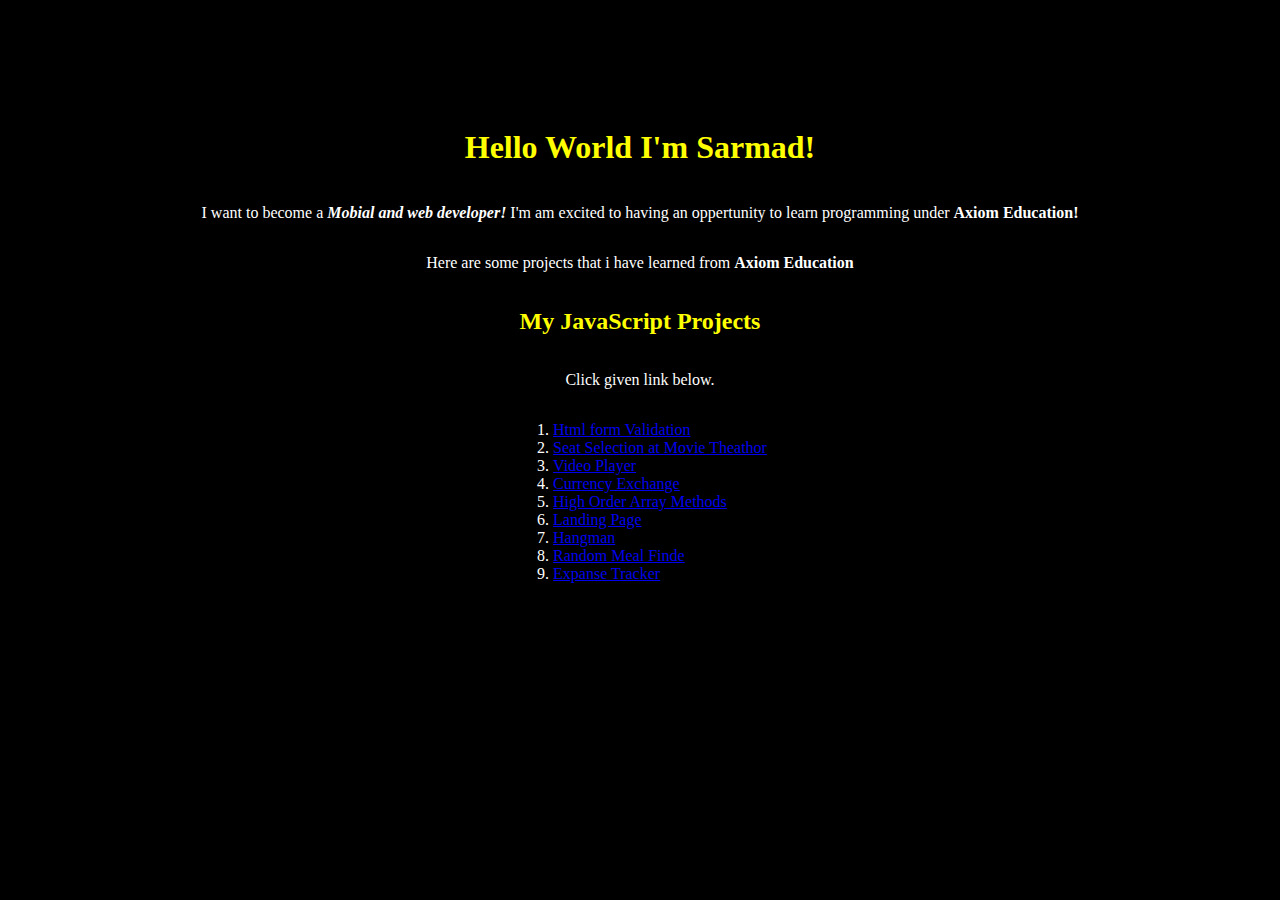
<file: index.html>
<!DOCTYPE html>
<html>
    <head>
        <link rel="stylesheet" href="stlyle.css">
        <title>JavaScript project</title>
    </head>

    <body>
        <h1>Hello World I'm Sarmad!</h1>
        <p>
            I want to become a <i><b>Mobial and web developer!</b></i>
            I'm am excited to having an oppertunity to learn programming under <b>Axiom Education!</b>
        </p>
        <p>Here are some projects that i have learned from <b>Axiom Education</b></p>
        
        <h2>My JavaScript Projects</h2>
        <p>Click given link below.</p>
        <ol>  
            <li><a href="/po1/index.html">Html form Validation</a></li>
            <li><a href="/po2/index.html">Seat Selection at Movie Theathor</a></li>
            <li><a href="/po3/index.html">Video Player</a></li>
            <li><a href="/po4/index.html">Currency Exchange</a></li>
            <li><a href="/po5/index.html">High Order Array Methods</a></li>
            <li><a href="/po6/index.html">Landing Page</a></li>
            <li><a href="/po7/index.html">Hangman</a></li>
            <li><a href="/po8/index.html">Random Meal Finde</a></li>
            <li><a href="/po9/index.html">Expanse Tracker</a></li>
        </ol> 
    </body>           
</html>
</file>
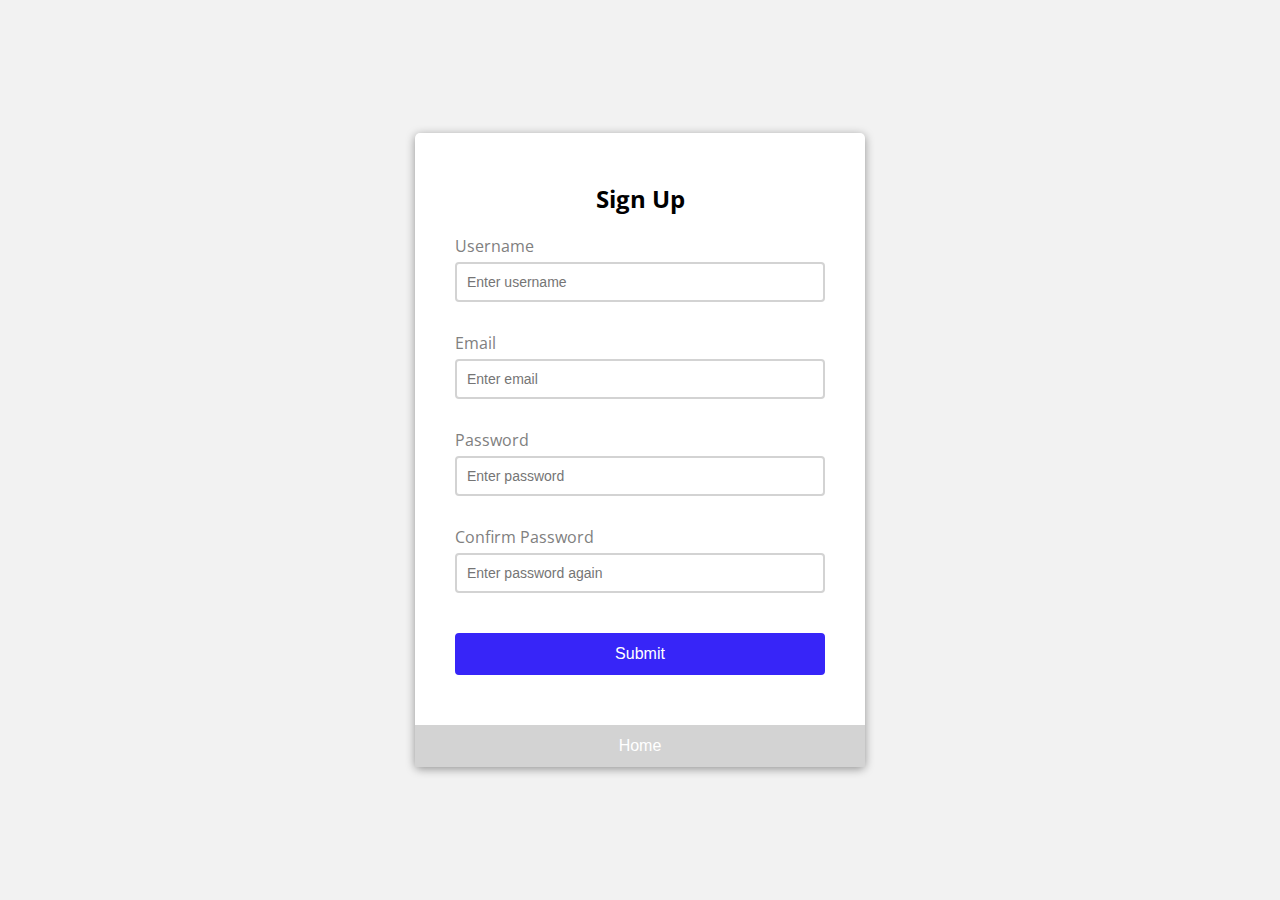
<file: po1/index.html>
<!DOCTYPE html>
<html lang="en">
<head>
    <meta charset="UTF-8">
    <meta name="viewport" content="width=device-width, initial-scale=1.0">
    <link rel="stylesheet" href="style.css">
    <title>HTML Form Validation</title>
</head>
<body>
    <div class="container">
        <form id="form" class="form">
            <h2>Sign Up</h2>
            <div class="form-control">
                <label for="username">Username</label>
                <input type="text" id="username" placeholder="Enter username">
                <small>Error Message</small>
            </div>
            <div class="form-control">
                <label for="email">Email</label>
                <input type="text" id="email" placeholder="Enter email">
                <small>Error Message</small>
            </div>
            <div class="form-control">
                <label for="password">Password</label>
                <input type="password" id="password" placeholder="Enter password">
                <small>Error Message</small>
            </div>
            <div class="form-control">
                <label for="password2">Confirm Password</label>
                <input type="password" id="password2" placeholder="Enter password again">
                <small>Error Message</small>
            </div>
            <button>Submit</button>
        </form>

        <a href="../index.html">
            <button class="home">Home</button>
        </a>

    </div>
    <script src="script.js"></script>
</body>
</html>
</file>
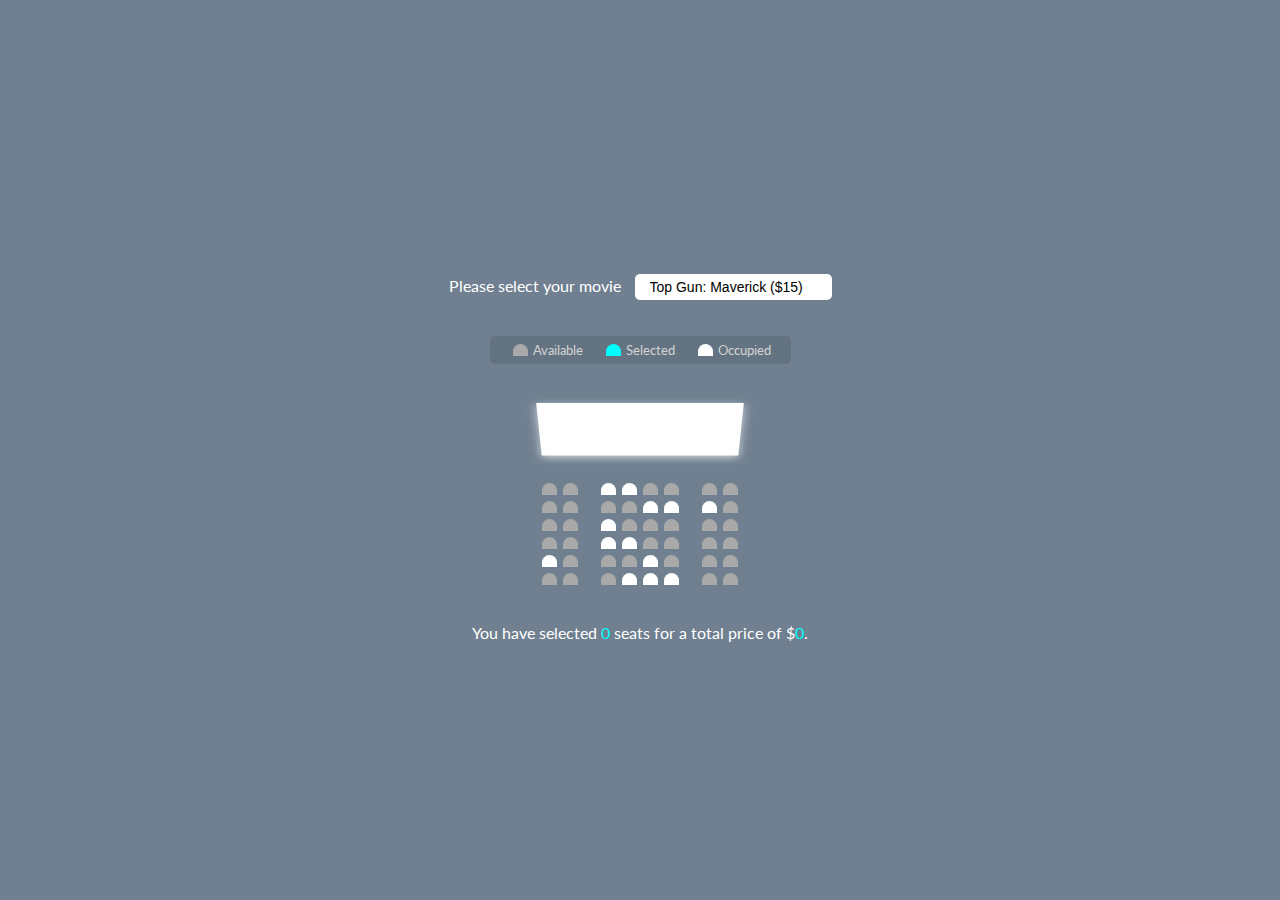
<file: po2/index.html>
<!DOCTYPE html>
<html lang="en">
<head>
    <meta charset="UTF-8">
    <meta name="viewport" content="width=device-width, initial-scale=1.0">
    <link rel="stylesheet" href="style.css">
    <title>Seat Selection</title>
</head>
<body>
    <div class="movie-container">
        <label>Please select your movie</label>
        <select id="movie">
            <option value="15">Top Gun: Maverick ($15)</option>
            <option value="20">No Time To Die ($20)</option>
            <option value="10">Death Race2 ($10)</option>
            <option value="12">Mission Impossible 5 ($12)</option>
            <option value="15">Jumanji2 ($15)</option>
        </select>
    </div>

    <ul class="legend">
        <li>
            <div class="seat"></div>
            <small>Available</small>
        </li>
        <li>
            <div class="seat selected"></div>
            <small>Selected</small>
        </li>
        <li>
            <div class="seat occupied"></div>
            <small>Occupied</small>
        </li>
    </ul>

    <div class="container">
        <div class="screen"></div>
        <div class="row">
            <div class="seat"></div>
            <div class="seat"></div>
            <div class="seat occupied"></div>
            <div class="seat occupied"></div>
            <div class="seat"></div>
            <div class="seat"></div>
            <div class="seat"></div>
            <div class="seat"></div>
        </div>
        <div class="row">
            <div class="seat"></div>
            <div class="seat"></div>
            <div class="seat"></div>
            <div class="seat"></div>
            <div class="seat occupied"></div>
            <div class="seat occupied"></div>
            <div class="seat occupied"></div>
            <div class="seat"></div>
        </div>
        <div class="row">
            <div class="seat"></div>
            <div class="seat"></div>
            <div class="seat occupied"></div>
            <div class="seat"></div>
            <div class="seat"></div>
            <div class="seat"></div>
            <div class="seat"></div>
            <div class="seat"></div>
        </div>
        <div class="row">
            <div class="seat"></div>
            <div class="seat"></div>
            <div class="seat occupied"></div>
            <div class="seat occupied"></div>
            <div class="seat"></div>
            <div class="seat"></div>
            <div class="seat"></div>
            <div class="seat"></div>
        </div>
        <div class="row">
            <div class="seat occupied"></div>
            <div class="seat"></div>
            <div class="seat"></div>
            <div class="seat"></div>
            <div class="seat occupied"></div>
            <div class="seat"></div>
            <div class="seat"></div>
            <div class="seat"></div>
        </div>
        <div class="row">
            <div class="seat"></div>
            <div class="seat"></div>
            <div class="seat"></div>
            <div class="seat occupied"></div>
            <div class="seat occupied"></div>
            <div class="seat occupied"></div>
            <div class="seat"></div>
            <div class="seat"></div>
        </div>
    </div>

    <p class="text">
        You have selected <span id="count">0</span> seats for a total price of $<span id="total">0</span>.
    </p>

    <script src="script.js"></script>
</body>
</html>
</file>
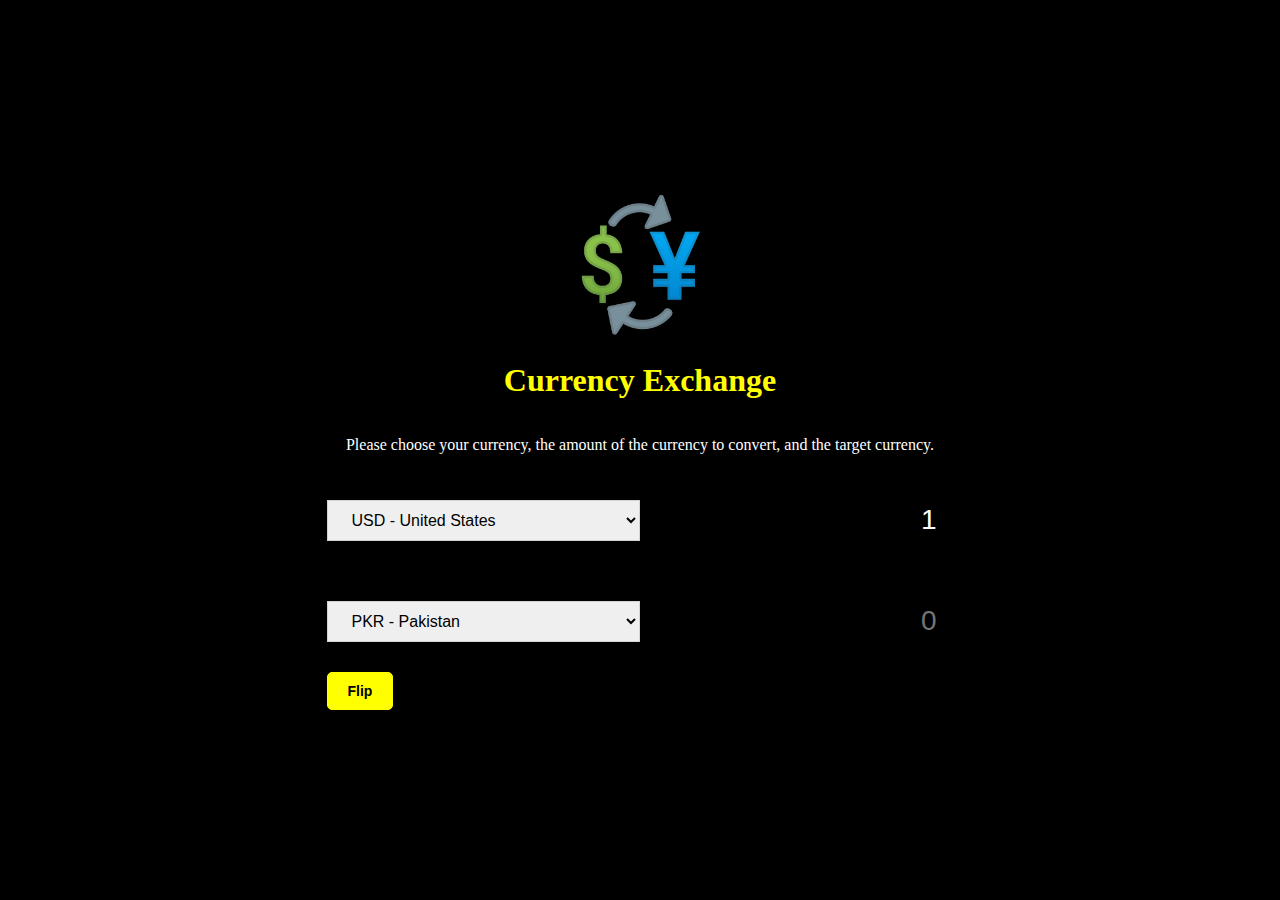
<file: po4/index.html>
<!DOCTYPE html>
<html lang="en">
<head>
    <meta charset="UTF-8">
    <meta name="viewport" content="width=device-width, initial-scale=1.0">
    <title>Currency Exchange</title>
    <link rel="stylesheet" href="style.css">
</head>
<body>
    <img src="./IMG/Money-png.png" alt="Money Icon" class="money-img">
    <h1>Currency Exchange</h1>
    <p>Please choose your currency, the amount of the currency to convert, and the target currency.</p>
    <div class="container">
        <div class="currency">
            <select id="currency-one">
                <option value='AED'>AED - United Arab Emirates</option>
                <option value='ARS'>ARS - Argentina</option>
                <option value='AUD'>AUD - Australia</option>
                <option value='BGN'>BGN - Bulgaria</option>
                <option value='BRL'>BRL - Brazil</option>
                <option value='BSD'>BSD - Bahamas</option>
                <option value='CAD'>CAD - Canada</option>
                <option value='CHF'>CHF - Switzerland</option>
                <option value='CLP'>CLP - Chile</option>
                <option value='CNY'>CNY - China</option>
                <option value='COP'>COP - Colombia</option>
                <option value='CZK'>CZK - Czech Republic</option>
                <option value='DKK'>DKK - Denmark</option>
                <option value='DOP'>DOP - Dominican Republic</option>
                <option value='EGP'>EGP - Egypt</option>
                <option value='EUR'>EUR - Germany</option>
                <option value='EUR'>EUR - Austria</option>
                <option value='EUR'>EUR - Belgium</option>
                <option value='EUR'>EUR - Cyprus</option>
                <option value='EUR'>EUR - Estonia</option>
                <option value='EUR'>EUR - Finland</option>
                <option value='EUR'>EUR - France</option>
                <option value='EUR'>EUR - Greece</option>
                <option value='EUR'>EUR - Ireland</option>
                <option value='EUR'>EUR - Italy</option>
                <option value='EUR'>EUR - Latvia</option>
                <option value='EUR'>EUR - Lithuania</option>
                <option value='EUR'>EUR - Luxembourg</option>
                <option value='EUR'>EUR - Malta</option>
                <option value='EUR'>EUR - Netherlands</option>
                <option value='EUR'>EUR - Portugal</option>
                <option value='EUR'>EUR - Slovakia</option>
                <option value='EUR'>EUR - Slovenia</option>
                <option value='EUR'>EUR - Spain</option>
                <option value='FJD'>FJD - Fiji</option>
                <option value='GBP'>GBP - United Kingdom</option>
                <option value='GTQ'>GTQ - Guatemala</option>
                <option value='HKD'>HKD - Hong Kong</option>
                <option value='HRK'>HRK - Croatia</option>
                <option value='HUF'>HUF - Hungary</option>
                <option value='IDR'>IDR - Indonesia</option>
                <option value='ILS'>ILS - Israel</option>
                <option value='INR'>INR - India</option>
                <option value='ISK'>ISK - Iceland</option>
                <option value='JPY'>JPY - Japan</option>
                <option value='KRW'>KRW - South Korea</option>
                <option value='KZT'>KZT - Kazakhstan</option>
                <option value='MVR'>MVR - Maldives</option>
                <option value='MXN'>MXN - Mexico</option>
                <option value='MYR'>MYR - Malaysia</option>
                <option value='NOK'>NOK - Norway</option>
                <option value='NZD'>NZD - New Zealand</option>
                <option value='PAB'>PAB - Panama</option>
                <option value='PEN'>PEN - Peru</option>
                <option value='PHP'>PHP - Philippines</option>
                <option value='PKR'>PKR - Pakistan</option>
                <option value='PLN'>PLN - Poland</option>
                <option value='PYG'>PYG - Paraguay</option>
                <option value='RON'>RON - Romania</option>
                <option value='RUB'>RUB - Russia</option>
                <option value='SAR'>SAR - Saudi Arabia</option>
                <option value='SEK'>SEK - Sweden</option>
                <option value='SGD'>SGD - Singapore</option>
                <option value='THB'>THB - Thailand</option>
                <option value='TRY'>TRY - Turkey</option>
                <option value='TWD'>TWD - Taiwan</option>
                <option value='UAH'>UAH - Ukraine</option>
                <option value='USD' selected>USD - United States</option>
                <option value='UYU'>UYU - Uruguay</option>
                <option value='ZAR'>ZAR - South Africa</option>
            </select>
            <input type="number" id="amount-one" placeholder="0" value="1">
        </div>

        <div class="currency">
            <select id="currency-two">
                <option value='AED'>AED - United Arab Emirates</option>
                <option value='ARS'>ARS - Argentina</option>
                <option value='AUD'>AUD - Australia</option>
                <option value='BGN'>BGN - Bulgaria</option>
                <option value='BRL'>BRL - Brazil</option>
                <option value='BSD'>BSD - Bahamas</option>
                <option value='CAD'>CAD - Canada</option>
                <option value='CHF'>CHF - Switzerland</option>
                <option value='CLP'>CLP - Chile</option>
                <option value='CNY'>CNY - China</option>
                <option value='COP'>COP - Colombia</option>
                <option value='CZK'>CZK - Czech Republic</option>
                <option value='DKK'>DKK - Denmark</option>
                <option value='DOP'>DOP - Dominican Republic</option>
                <option value='EGP'>EGP - Egypt</option>
                <option value='EUR'>EUR - Germany</option>
                <option value='EUR'>EUR - Austria</option>
                <option value='EUR'>EUR - Belgium</option>
                <option value='EUR'>EUR - Cyprus</option>
                <option value='EUR'>EUR - Estonia</option>
                <option value='EUR'>EUR - Finland</option>
                <option value='EUR'>EUR - France</option>
                <option value='EUR'>EUR - Greece</option>
                <option value='EUR'>EUR - Ireland</option>
                <option value='EUR'>EUR - Italy</option>
                <option value='EUR'>EUR - Latvia</option>
                <option value='EUR'>EUR - Lithuania</option>
                <option value='EUR'>EUR - Luxembourg</option>
                <option value='EUR'>EUR - Malta</option>
                <option value='EUR'>EUR - Netherlands</option>
                <option value='EUR'>EUR - Portugal</option>
                <option value='EUR'>EUR - Slovakia</option>
                <option value='EUR'>EUR - Slovenia</option>
                <option value='EUR'>EUR - Spain</option>
                <option value='FJD'>FJD - Fiji</option>
                <option value='GBP'>GBP - United Kingdom</option>
                <option value='GTQ'>GTQ - Guatemala</option>
                <option value='HKD'>HKD - Hong Kong</option>
                <option value='HRK'>HRK - Croatia</option>
                <option value='HUF'>HUF - Hungary</option>
                <option value='IDR'>IDR - Indonesia</option>
                <option value='ILS'>ILS - Israel</option>
                <option value='INR'>INR - India</option>
                <option value='ISK'>ISK - Iceland</option>
                <option value='JPY'>JPY - Japan</option>
                <option value='KRW'>KRW - South Korea</option>
                <option value='KZT'>KZT - Kazakhstan</option>
                <option value='MVR'>MVR - Maldives</option>
                <option value='MXN'>MXN - Mexico</option>
                <option value='MYR'>MYR - Malaysia</option>
                <option value='NOK'>NOK - Norway</option>
                <option value='NZD'>NZD - New Zealand</option>
                <option value='PAB'>PAB - Panama</option>
                <option value='PEN'>PEN - Peru</option>
                <option value='PHP'>PHP - Philippines</option>
                <option value='PKR' selected>PKR - Pakistan</option>
                <option value='PLN'>PLN - Poland</option>
                <option value='PYG'>PYG - Paraguay</option>
                <option value='RON'>RON - Romania</option>
                <option value='RUB'>RUB - Russia</option>
                <option value='SAR'>SAR - Saudi Arabia</option>
                <option value='SEK'>SEK - Sweden</option>
                <option value='SGD'>SGD - Singapore</option>
                <option value='THB'>THB - Thailand</option>
                <option value='TRY'>TRY - Turkey</option>
                <option value='TWD'>TWD - Taiwan</option>
                <option value='UAH'>UAH - Ukraine</option>
                <option value='USD'>USD - United States</option>
                <option value='UYU'>UYU - Uruguay</option>
                <option value='ZAR'>ZAR - South Africa</option>
            </select>
            <input type="number" id="amount-two" placeholder="0">
        </div>
        
        <div class="flip-container">
            <button class="btn" id="flip">
                Flip
            </button>
            <div class="rate" id="rate"></div>
        </div>

    </div>
    
    <script src="script.js"></script>
</body>
</html>
</file>
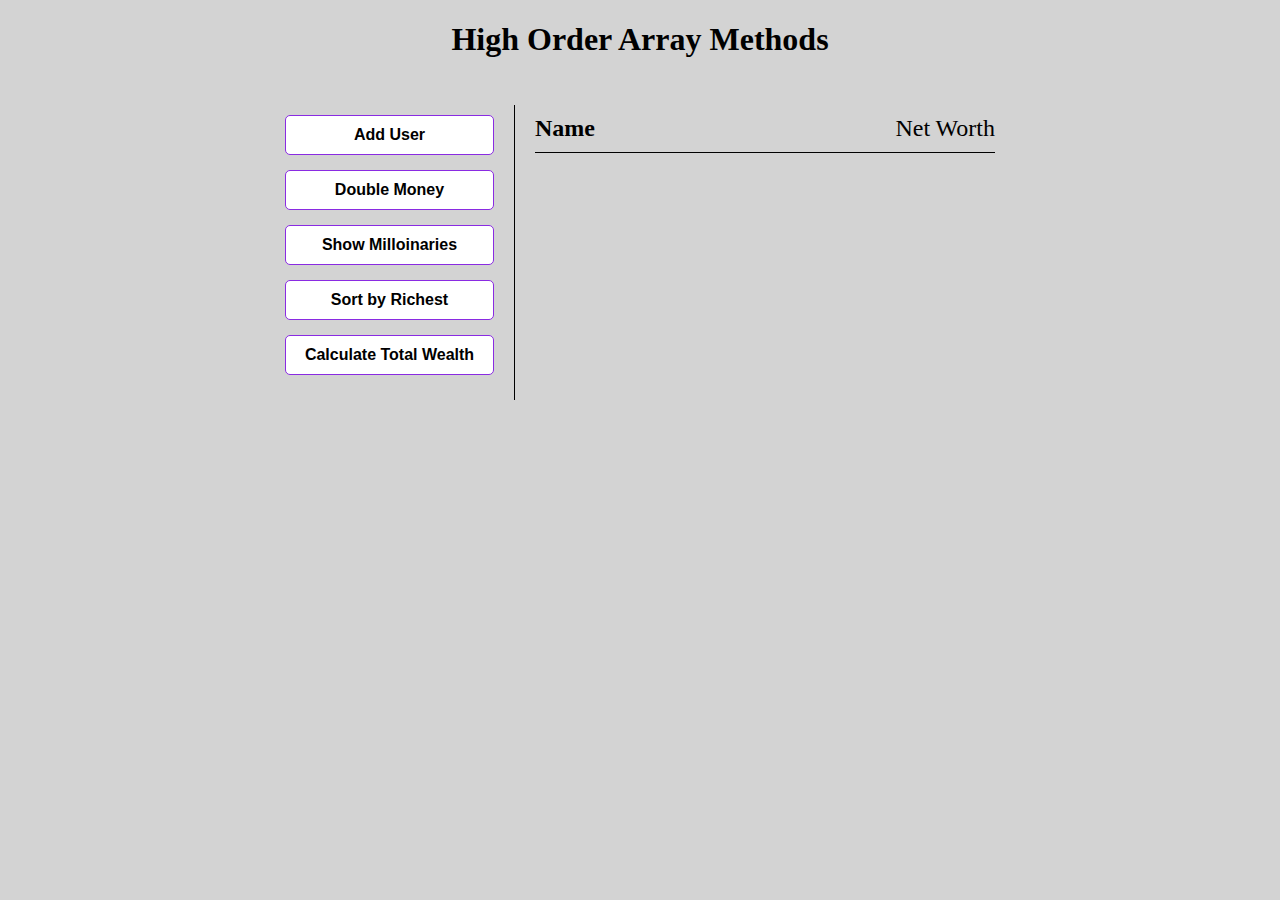
<file: po5/index.html>
<!DOCTYPE html>
<html lang="en">
<head>
    <meta charset="UTF-8">
    <meta name="viewport" content="width=device-width, initial-scale=1.0">
    <link rel="stylesheet" href="style.css">
    <title>High Order Array Methods</title>
</head>
<body>
    <h1>High Order Array Methods</h1>
    <div class="container">
        <aside>
            <button id="add-user">Add User</button>
            <button id="double-Moeny">Double Money</button>
            <button id="show-millionaries">Show Milloinaries </button>
            <button id="sort">Sort by Richest</button>
            <button id="calculate-total">Calculate Total Wealth</button>
        </aside>
        <main id="main">
            <h2><strong>Name</strong> Net Worth</h2>
        </main>
    </div>

    <script src="script.js"></script>
</body>
</html>
</file>
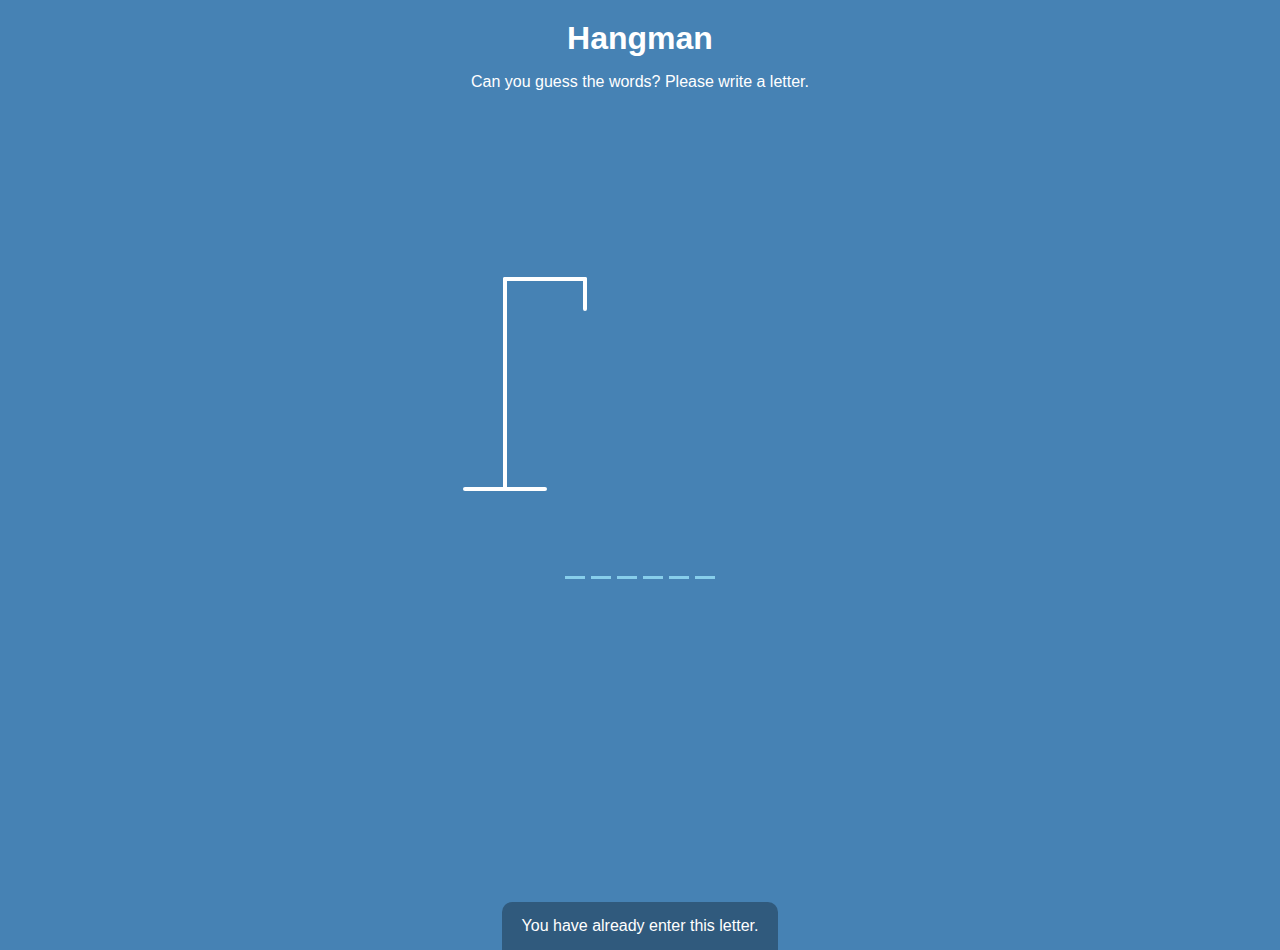
<file: po7/index.html>
<!DOCTYPE html>
<html lang="en">
<head>
    <meta charset="UTF-8">
    <meta name="viewport" content="width=device-width, initial-scale=1.0">
    <link rel="stylesheet" href="style.css">
    <title>Hangman Game</title>
</head>
<body>
    <h1>Hangman</h1>
    <p>Can you guess the words? Please write a letter.</p>
    <!--Game Container-->
    <div class="game-container">
        <!--figer container -->
        <svg height="250px" width="200px" class="figer-container">
             <!-- Platform -->
             <line x1="60" y1="20" x2="140" y2="20" />
             <line x1="140" y1="20" x2="140" y2="50" />
             <line x1="60" y1="20" x2="60" y2="230" />
             <line x1="20" y1="230" x2="100" y2="230" />
             <!-- Head of Hangman -->
             <circle cx="140" cy="70" r="20" class="hangman-parts" />
             <!-- Body of Hangman -->
             <line x1="140" y1="90" x2="140" y2="150" class="hangman-parts" />
             <!-- Arms of Hangman -->
             <line x1="140" y1="120" x2="120" y2="100" class="hangman-parts" />
             <line x1="140" y1="120" x2="160" y2="100" class="hangman-parts" />
             <!-- Legs of Hangman -->
             <line x1="140" y1="150" x2="120" y2="180" class="hangman-parts" />
             <line x1="140" y1="150" x2="160" y2="180" class="hangman-parts" />
        </svg>
        <!--figer container end -->

        <!--wrong letters contaienr-->
        <div id="wrong-letter" class="wrong-letter"></div>
        <!--wrong letters contaienr end-->

        <!--words container-->
        <div class="word" id="word">
        </div>
        <!--words container end-->

        <!--container for popup msg:win or lose-->
        <div class="popup-container" id="popup-container">
            <div class="popup">
                <h2 id="win-lose">You Won </h2>
                <button id="Restart">
                    Restart Game
                </button>
            </div>
        </div>
        <!--container for popup msg:win or lose end-->
    </div>
    <!--Game container end-->
    
    <!--contaienr for sliding notfication:repaet letters input-->
    <div class="slider-container" id="slider-contaienr">
        <p>You have already enter this letter.</p>
    </div>
    <!--contaienr for sliding notfication:repaet letters input end-->
    <script src="script.js"></script>
</body>
</html>
</file>
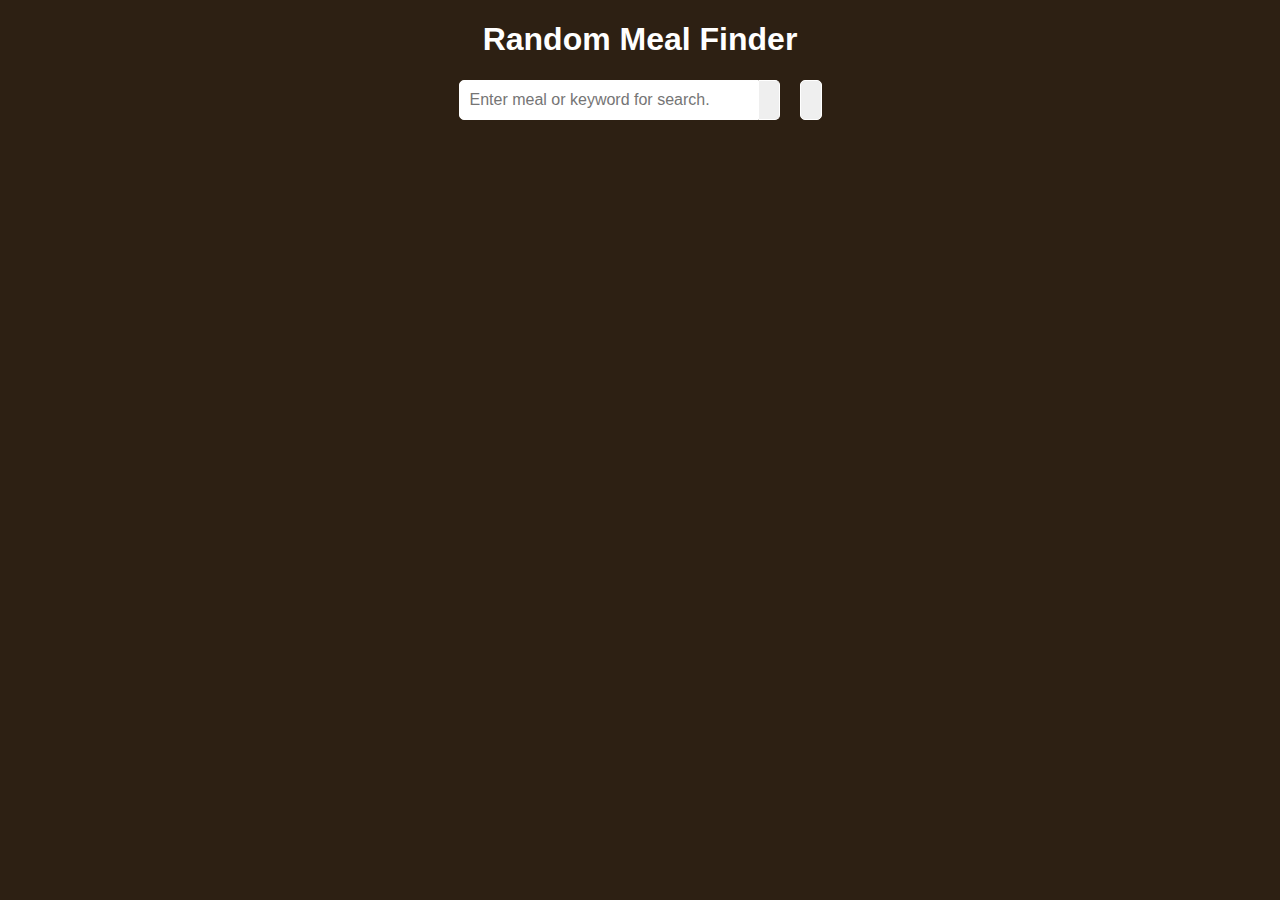
<file: po8/index.html>
<!DOCTYPE html>
<html lang="en">
<head>
    <meta charset="UTF-8">
    <meta name="viewport" content="width=device-width, initial-scale=1.0">
    <link rel="stylesheet" href="style.css">
    <link rel="stylesheet" href="https://cdnjs.cloudflare.com/ajax/libs/font-awesome/5.15.1/css/all.min.css" integrity="sha512-+4zCK9k+qNFUR5X+cKL9EIR+ZOhtIloNl9GIKS57V1MyNsYpYcUrUeQc9vNfzsWfV28IaLL3i96P9sdNyeRssA==" crossorigin="anonymous" />
    <title>Random Meal Finder</title>
</head>
<body>
    <div class="container">
        <h1>Random Meal Finder</h1>
        <!--The search form-->
        <div class="flex">
            <form class="flex" id="submit">
                <input type="text" id="search" placeholder="Enter meal or keyword for search.">
                <!--Search icon with submit functionlaity-->
                <button class="search-btn" type="submit">
                    <i class="fas fa-search"></i>
                </button>
                <!--End button code-->
            </form>
        <!--The search form end-->    
            <button class="random-btn" id="random">
                <i class="fas fa-random"></i>
            </button>
        </div>
        <!--Result Heading-->
        <div id="result-heading"></div>
        <!--Container div for all means from API search-->
        <div class="meals" id="meals"></div>
        <!--To display additional information for a selected meal-->
        <div id="selected-meal"></div>
    </div>
    <script src="script.js"></script>
</body>
</html>
</file>
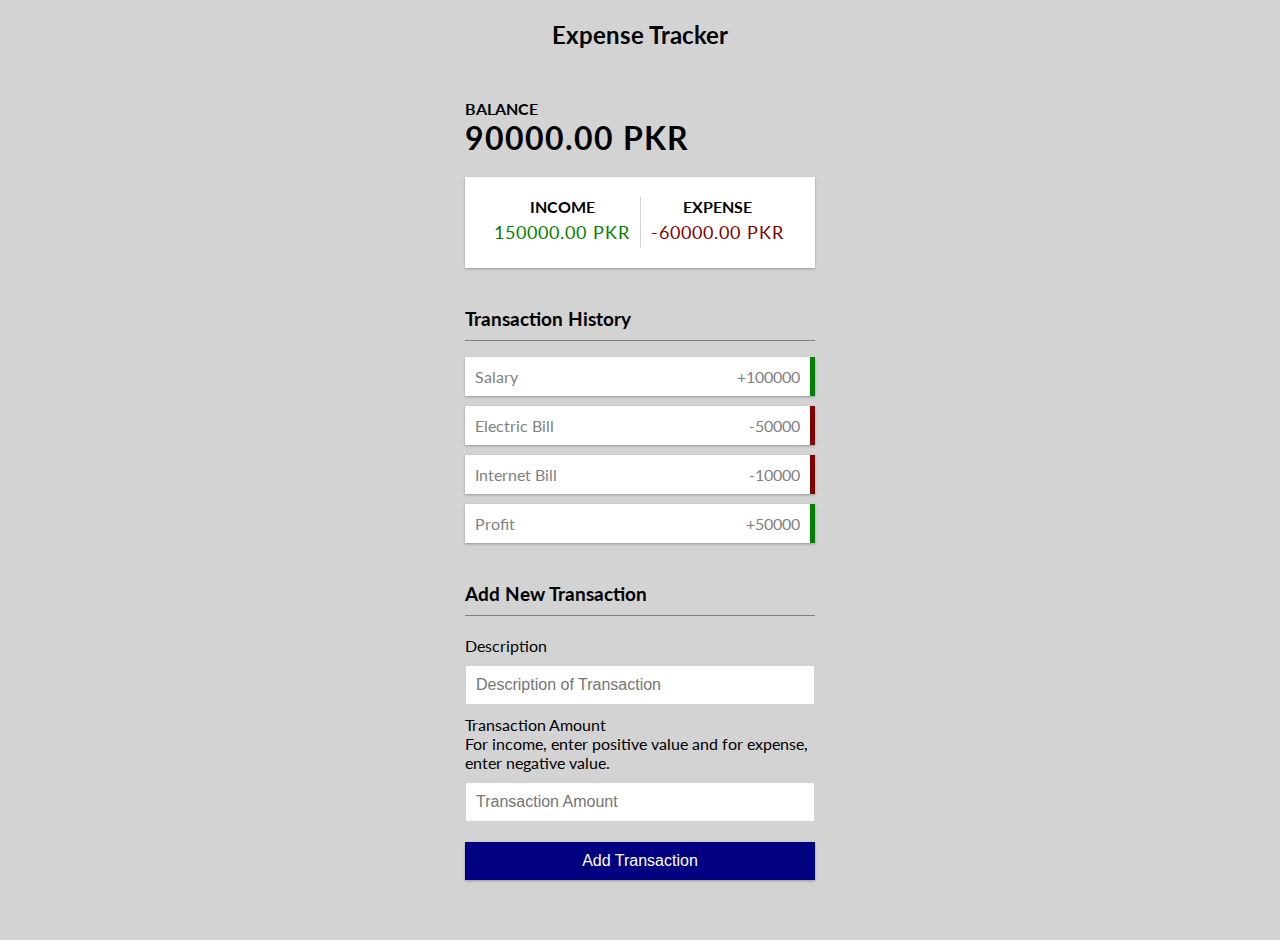
<file: po9/index.html>
<!DOCTYPE html>
<html lang="en">
<head>
    <meta charset="UTF-8">
    <meta name="viewport" content="width=device-width, initial-scale=1.0">
    <link rel="stylesheet" href="style.css">
    <title>Expense Tracker</title>
</head>
<body>
    <h2>Expense Tracker</h2>
    <div class="container">
        <!-- Balance -->
        <h4>Balance</h4>
        <h1 id="balance">0.00 PKR</h1>
        <!-- Income and Expense Summary -->
        <div class="income-expense-container">
            <div>
                <h4>Income</h4>
                <p class="money plus" id="money-plus">+0.00 PKR</p>
            </div>
            <div>
                <h4>Expense</h4>
                <p class="money minus" id="money-minus">-0.00 PKR</p>
            </div>
        </div>
        <!-- Transaction History -->
        <h3>Transaction History</h3>
        <ul class="list" id="list"></ul>
        <!-- Form to Add New Transaction -->
        <h3>Add New Transaction</h3>
        <form id="form">
            <div class="form-control">
                <label for="description">Description</label>
                <input type="text" id="description" placeholder="Description of Transaction" >
            </div>
            <div class="form-control">
                <label for="amount">
                    Transaction Amount <br /> 
                    For income, enter positive value and for expense, enter negative value.
                </label>
                <input type="number" id="amount" placeholder="Transaction Amount">
            </div>
            <button class="btn">Add Transaction</button>
        </form>
    </div>
    <script src="script.js"></script>
</body>
</html>
</file>
<file: stlyle.css>
:root {
    --primary-color:yellow;
}
body { 
    background-color: black;
    display: flex;
    flex-direction: column;
    align-items: center;
    justify-content: center;
    padding: 100px;
    font-family: Georgia, 'Times New Roman', Times, serif;
}
 h1 {
     color: var(--primary-color);
     text-align: center;
     display: block;
 }
 p {
     color: white;
     text-align: center;

 }
 h2 {
     color: var(--primary-color);
     text-align: center;
 }
 ol {
     color: white;
     display: block;
 }
</file>
<file: po1/style.css>
@import url('https://fonts.googleapis.com/css2?family=Open+Sans&display=swap');

:root {
    --success-color: limegreen;
    --error-color: orangered;
}

* {
    box-sizing: border-box;
}

body {
    background-color: hsla(0, 0%, 50%, 0.1);
    font-family: 'Open Sans', sans-serif;
    display: flex;
    align-items: center;
    justify-content: center;
    min-height: 100vh;
    margin: 0;
}

.container {
    background-color: white;
    border-radius: 5px;
    box-shadow: 0 2px 10px rgba(0,0,0,0.4);
    width: 450px;
}

h2 {
    text-align: center;
    margin-bottom: 20px;
}

.form {
    padding: 30px 40px;
}

.form-control {
    margin-bottom: 10px;
    padding-bottom: 20px;
    position: relative;
}

.form-control label {
    color: gray;
    display: block;
    margin-bottom: 5px;
}

.form-control input {
    border: 2px solid lightgray;
    border-radius: 4px;
    display: block;
    width: 100%;
    padding: 10px;
    font-size: 14px;
}

.form-control input:focus {
    outline: 0;
    border-color: gray;
}

.form-control.success input {
    border-color: var(--success-color);
}

.form-control.error input {
    border-color: var(--error-color);
}

.form-control small {
    color: var(--error-color);
    position: absolute;
    bottom: 0;
    left: 0;
    visibility: hidden;
}

.form-control.error small {
    visibility: visible;
}

.form button {
    cursor: pointer;
    background-color: #3725f8;
    border: 2px solid #3725f8;
    border-radius: 4px;
    color: white;
    display: block;
    font-size: 16px;
    padding: 10px;
    margin-top: 20px;
    width: 100%;
}

button.home {
    cursor: pointer;
    background-color: lightgray;
    border: 2px solid lightgray;
    color: white;
    display: block;
    font-size: 16px;
    padding: 10px;
    margin-top: 20px;
    width: 100%;
}

a {
    text-decoration: none;
}

.nav {
    display: block;
}
</file>
<file: po2/style.css>
@import url('https://fonts.googleapis.com/css2?family=Lato&display=swap');

* {
    box-sizing: border-box;
}

body {
    background-color: slategray;
    display: flex;
    flex-direction: column;
    color: white;
    align-items: center;
    justify-content: center;
    height: 100vh;
    font-family: 'Lato', sans-serif;
    margin: 0;
}

.movie-container {
    margin: 20px 0;
}

.movie-container select {
    background-color: white;
    border: 0;
    border-radius: 5px;
    font-size: 14px;
    margin-left: 10px;
    padding: 5px 15px 5px 15px;
    appearance: none;
    -moz-appearance: none;
    -webkit-appearance: none;
}

.seat {
    background-color: darkgray;
    height: 12px;
    width: 15px;
    margin: 3px;
    border-top-left-radius: 10px;
    border-top-right-radius: 10px;
}

.seat.selected {
    background-color: aqua;
}

.seat.occupied {
    background-color: white;
}

.seat:nth-of-type(2) {
    margin-right: 20px;
}

.seat:nth-last-of-type(2) {
    margin-left: 20px;
}

.seat:not(.occupied):hover {
    cursor: pointer;
    transform: scale(1.2);
}

.legend {
    background-color: rgba(0, 0, 0, 0.1);
    padding: 5px 10px;
    border-radius: 5px;
    color: lightgray;
    list-style-type: none;
    display: flex;
    justify-content: space-between;
}

.legend li {
    display: flex;
    align-items: center;
    justify-content: center;
    margin: 0 10px;
}

.legend li small {
    margin-left: 2px;
}

.legend .seat:not(.occupied):hover {
    cursor: default;
    transform: scale(1);
}

.container {
    perspective: 900px;
    margin-bottom: 30px;
}

.row {
    display: flex;
}

.screen {
    background-color: white;
    height: 70px;
    width: 100%;
    margin: 15px 0;
    transform: rotateX(-45deg);
    box-shadow: 0 3px 10px rgba(255, 255, 255, 0.7);
}

p.text {
    margin: 5px 0;
}

p.text span {
    color: aqua;
}
</file>
<file: po4/style.css>
:root {
    --primary-color:yellow;
}
* {
    box-sizing: border-box;
}
body {
    background-color: black;
    display: flex;
    flex-direction: column;
    align-items: center;
    justify-content: center;
    font-family: Georgia, 'Times New Roman', Times, serif;
    height: 100vh;
    padding: 20px;
    margin: 0;
}
.money-img {
    width: 150px;
}
h1{
    color: var(--primary-color);
    text-align: center;
}
p {
    color: white;
    text-align: center;
}
.currency {
    padding: 30px 0;
    display: flex;
    align-items: center;
    justify-content: space-between;
}
.currency select {
    padding: 10px 20px;
    border: 1px solid lightgray;
    font-size: 16px;
    width: 50%;
}
.currency input {
    border: 0;
    background: transparent;
    color: white;
    font-size: 28px;
    text-align: right;
    width: 50%;
}
.flip-container {
    display: flex;
    align-items: center;
    justify-content: space-between;

}
.btn {
    background: var(--primary-color);
    color: black;
    cursor: pointer;
    border-radius: 5px;
    font-size: 14px;
    padding: 10px 20px;
    border: 1px solid var(--primary-color);
    font-weight: bold;
}
.rate {
    color: var(--primary-color);
    font-size: 24px;
    padding: 0 10px;
}
select:focus, input:focus, button:focus {
    outline: 0;
}
</file>
<file: po5/style.css>
* {
    box-sizing: border-box;
}
body {
    background-color: lightgray;
    font-family: 'Times New Roman', Times, serif;
    display: flex;
    flex-direction: column;
    align-items: center;
    min-height: 100vh;
    margin: 0;
}
.container {
    display: flex;
    padding: 25px;
    margin: 0 auto;
    width: 800px;
    max-width: 100%;
}
aside {
    padding: 10px 20px;
    width: 250px;
    border-right: 1px solid black;
}
button {
    cursor: pointer;
    color: black;
    font-weight: bold;
    font-size: 16px;
    width: 100%;
    padding: 10px;
    margin-bottom: 15px;
    background-color: white;
    border-radius: 5px;
    border: 1px solid blueviolet;
    display: block;
    outline: 0;
}
main {
    flex: 1;
    padding: 10px 20px;
}
 h2 {
    border-bottom: 1px solid black;
    padding-bottom: 10px;
    display: flex;
    justify-content: space-between;
    font-weight: 400;
    margin: 0 0 20px;
}
h3 {
    background-color: white;
    border-bottom: 1px solid black;
    padding: 10px;
    display: flex;
    justify-content: space-between;
    font-weight: 400;
    margin: 20px 0 0 ;
}
.name {
    display: flex;
    justify-content: space-between;
    font-size: 18px;
    margin-bottom: 10px;
}
</file>
<file: po7/style.css>
* {
    box-sizing: border-box;
}

body {
    background-color: steelblue;
    color: white;
    font-family: Arial, Helvetica, sans-serif;
    display: flex;
    flex-direction: column;
    align-items: center;
    height: 80vh;
    margin: 0;
}

h1 {
    margin: 20px 0 0;
}

.game-container {
    padding: 20px 30px;
    position: relative;
    margin: auto;
    width: 450px;
    height: 350px;
}

.wrong-letter {
    position: absolute;
    top: 20px;
    right: 20px;
    display: flex;
    flex-direction: column;
    text-align: right;
}

.wrong-letter p {
    margin: 0 0 5px;
}

.wrong-letter span {
    font-size: 24px;
}

.word {
    display: flex;
    position: absolute;
    bottom: 10px;
    left: 50%;
    transform: translateX(-50%);
}

.letter {
    border-bottom: 3px solid skyblue;
    display: inline-flex;
    font-size: 36px;
    align-items: center;
    justify-content: center;
    margin: 0 3px;
    width: 20px;
    height: 50px;
}

.figer-container {
    stroke: white;
    stroke-width: 4px;
    stroke-linecap: round;
    fill: transparent;
}

.hangman-parts {
    display: none;
}

.popup-container {
    background-color: rgba(0, 0, 0, 0.3);
    position: fixed;
    top: 0;
    bottom: 0;
    left: 0;
    right: 0;
    align-items: center;
    justify-content: center;
    display: none;
}

.popup {
    background-color: skyblue;
    border-radius: 5px;
    padding: 30px;
    text-align: center;
}

.popup h2 {
    color: black;
}

.popup button {
    cursor: pointer;
    background-color: white;
    border: 0;
    margin-top: 20px;
    padding: 10px 20px;
    font-size: 18px;
    border-radius: 5px;
}

.popup button:focus {
    outline: 0;
}

.popup button:active {
    transform: scale(0.95);
}

.slider-container {
    background-color: rgba(0, 0, 0, 0.3);
    border-radius: 10px 10px 0 0;
    padding: 15px 20px;
    position: absolute;
    bottom: -50px;
    transition: transform 0.5s ease-in-out;
}

.slider-container p {
    margin: 0;
}

.slider-container.show {
    transform: translateY(-50px);
}
</file>
<file: po8/style.css>
* {
    box-sizing: border-box;
}

body {
    background-color: #2d2013;
    color: white;
    font-family: Arial, Helvetica, sans-serif;
    margin: 0;
}

.container {
    margin: auto;
    max-width: 800px;
    display: flex;
    flex-direction: column;
    align-items: center;
    justify-content: center;
    text-align: center;
}

.flex {
    display: flex;
}

input, button {
    border: 1px solid white;
    border-top-left-radius: 5px;
    border-bottom-left-radius: 5px;
    font-size: 16px;
    padding: 10px 10px;
    margin: 0;
}

input[type='text'] {
    width: 300px;
}

.search-btn {
    cursor: pointer;
    border-left: 0;
    border-radius: 0;
    border-top-right-radius: 5px;
    border-bottom-right-radius: 5px;
}

.random-btn {
    cursor: pointer;
    margin-left: 20px;
    border-top-right-radius: 5px;
    border-bottom-right-radius: 5px;
}

.meals {
    display: grid;
    grid-template-columns: repeat(4, 1fr);
    grid-gap: 20px;
    margin-top: 20px;
}

.meal {
    cursor: pointer;
    position: relative;
    width: 180px;
    height: 180px;
    text-align: center;
}

.meal img {
    width: 100%;
    height: 100%;
    border: 4px solid white;
    border-radius: 2px;
}

.meal-info {
    position: absolute;
    top: 0;
    left: 0;
    height: 100%;
    width: 100%;
    background: rgba(0,0,0,0.7);
    display: flex;
    align-items: center;
    justify-content: center;
    opacity: 0;
    transition: opacity 0.5s ease-in;
}

.meal:hover .meal-info {
    opacity: 1;
}

.selected-meal {
    margin: 30px auto;
    width: 70%;
}

.selected-meal img {
    width: 300px;
    margin: 15px;
    border: 4px solid white;
    border-radius: 2px;
}

.selected-meal-info {
    margin: 20px;
    padding: 10px;
    border: 2px dashed white;
}

.selected-meal p {
    margin: 0;
    letter-spacing: 0.5px;
    line-height: 1.5;
    text-align: justify;
}

.selected-meal ul {
    padding-left: 0;
    list-style-type: none;
}

.selected-meal ul li {
    border: 1px solid white;
    border-radius: 5px;
    background-color: white;
    display: inline-block;
    color: #2d2013;
    font-size: 12px;
    font-weight: bold;
    margin: 0 5px 5px 0;
    padding: 5px;
}

@media (max-width: 800px) {
    .meals {
        grid-template-columns: repeat(3, 1fr);
    }
}

@media (max-width: 700px) {
    .meals {
        grid-template-columns: repeat(2, 1fr);
    }

    .meal {
        height: 200px;
        width: 200px;
    }
}

@media (max-width: 500px) {
    input[type='text'] {
        width: 100%;
    }

    .meals {
        grid-template-columns: repeat(1, 1fr);
    }

    .meal {
        height: 300px;
        width: 300px;
    }
}
</file>
<file: po9/style.css>
@import url('https://fonts.googleapis.com/css2?family=Lato&display=swap');

:root {
    --box-shadow: 0 1px 3px rgba(0,0,0,0.1), 0 1px 2px rgba(0,0,0,0.2);
    --plus: green;
    --minus: maroon;
}

* {
    box-sizing: border-box;
}

body {
    background-color: lightgray;
    display: flex;
    flex-direction: column;
    align-items: center;
    justify-content: center;
    min-height: 100vh;
    margin: 0;
    font-family: 'Lato', sans-serif;
}

.container {
    width: 350px;
    margin: 30px auto;
}

h1 {
    margin: 0;
    letter-spacing: 1px;
}

h3 {
    border-bottom: 1px solid gray;
    padding-bottom: 10px;
    margin: 40px 0 10px;
}

h4 {
    margin: 0;
    text-transform: uppercase;
}

.income-expense-container {
    background-color: white;
    padding: 20px;
    display: flex;
    justify-content: space-between;
    margin: 20px 0;
    box-shadow: var(--box-shadow);
}

.income-expense-container > div {
    flex: 1;
    text-align: center;
}

.income-expense-container > div:first-of-type {
    border-right: 1px solid lightgray;
}

.money {
    font-size: 18px;
    letter-spacing: 1px;
    margin: 5px 0;
}

.money.plus {
    color: var(--plus);
}

.money.minus {
    color: var(--minus);
}

.list {
    list-style-type: none;
    padding: 0;
    margin-bottom: 40px;
}

.list li {
    background-color: white;
    box-shadow: var(--box-shadow);
    color: gray;
    display: flex;
    justify-content: space-between;
    position: relative;
    padding: 10px;
    margin: 10px 0;
}

.list li.plus {
    border-right: 5px solid var(--plus);
}

.list li.minus {
    border-right: 5px solid var(--minus);
}

.delete-btn {
    background-color: var(--minus);
    border: 0;
    color: white;
    padding: 2px 5px;
    position: absolute;
    top: 50%;
    left: 0;
    transform: translate(-150%, -50%);
    opacity: 0;
    transition: opacity 0.5s ease;
}

.list li:hover .delete-btn {
    opacity: 1;
}

label {
    display: inline-block;
    margin: 10px 0;
}

input {
    border: 1px solid lightgray;
    border-radius: 2px;
    display: block;
    font-size: 16px;
    padding: 10px;
    width: 100%;
}

.btn {
    background-color: navy;
    box-shadow: var(--box-shadow);
    color: white;
    border: 0;
    display: block;
    font-size: 16px;
    margin: 20px 0 30px;
    width: 100%;
    padding: 10px;
}
</file>
